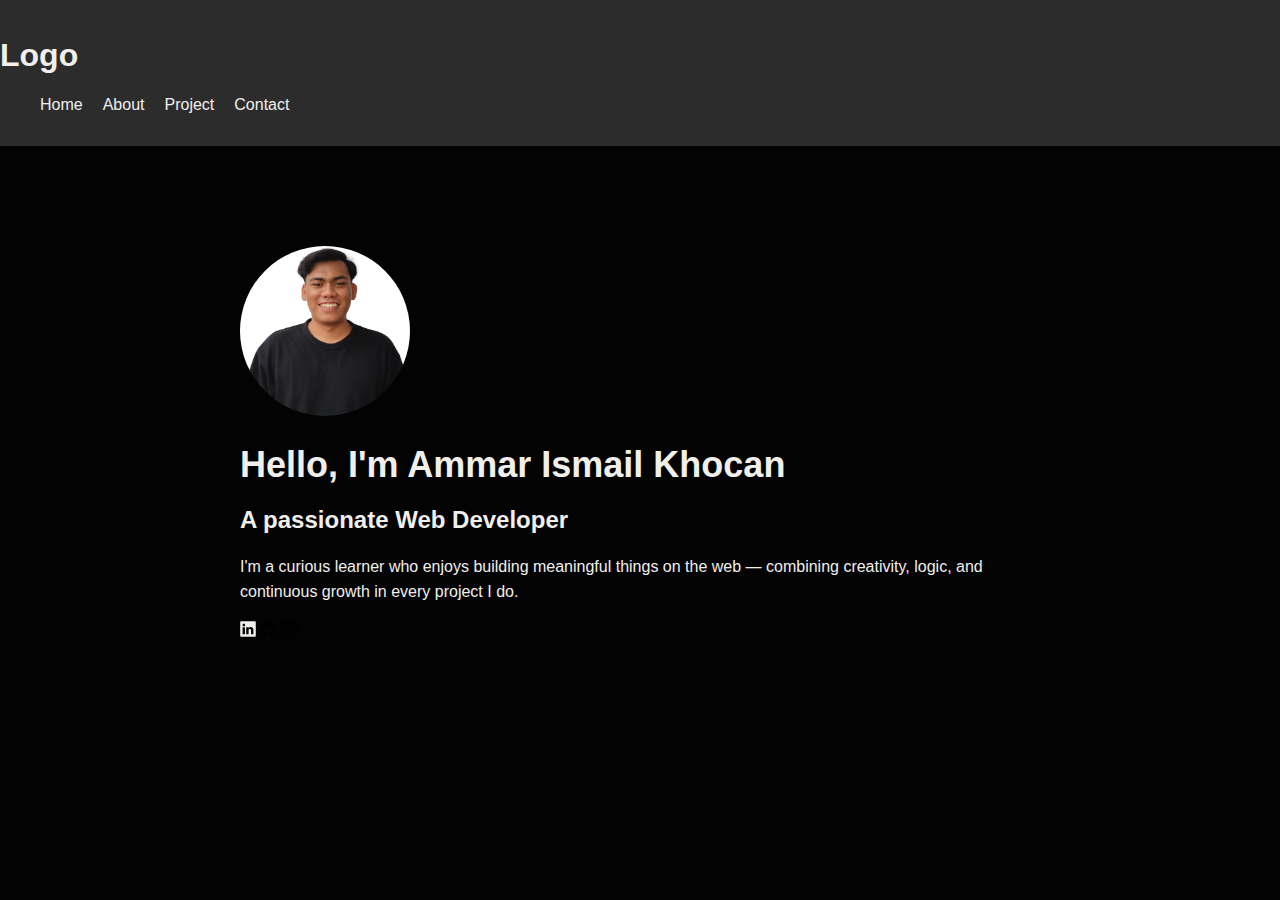
<file: index.html>
<!DOCTYPE html>
<html lang="en">
  <head>
    <meta charset="UTF-8" />
    <meta name="viewport" content="width=device-width, initial-scale=1.0" />
    <title>Ammar Ismail Khocan</title>
    <link rel="stylesheet" href="/index.css" />
  </head>
  <body>
    <nav class="navbar">
      <h1>Logo</h1>
      <ul>
        <li><a href="/">Home</a></li>
        <li><a href="/about">About</a></li>
        <li><a href="/project">Project</a></li>
        <li><a href="/contact">Contact</a></li>
      </ul>
    </nav>

    <main>
      <section class="intro">
        <header>
          <img
            src="/images/Ammar Ismail Khocan.jpeg"
            alt="Ammar Ismail Khocan"
            class="profil-image"
          />
        </header>

        <article class="content">
          <h1>Hello, I'm Ammar Ismail Khocan</h1>
          <h2>A passionate Web Developer</h2>
          <p>
            I'm a curious learner who enjoys building meaningful things on the
            web — combining creativity, logic, and continuous growth in every
            project I do.
          </p>
        </article>
        <div class="sosial-links">
          <a
            href="https://www.linkedin.com/in/ammarismailkhocan"
            target="_blank"
            ><img src="/images/linkedin.svg" alt="Linkedin"
          /></a>
          <a href="https://github.com/ammarkhocan" target="_blank"
            ><img src="/images/github.svg" alt="Github"
          /></a>
          <a href="https://www.instagram.com/ammarkhocan/" target="_blank"
            ><img src="/images/instagram.svg" alt="Instagram"
          /></a>
        </div>
      </section>
    </main>
  </body>
</html>
</file>
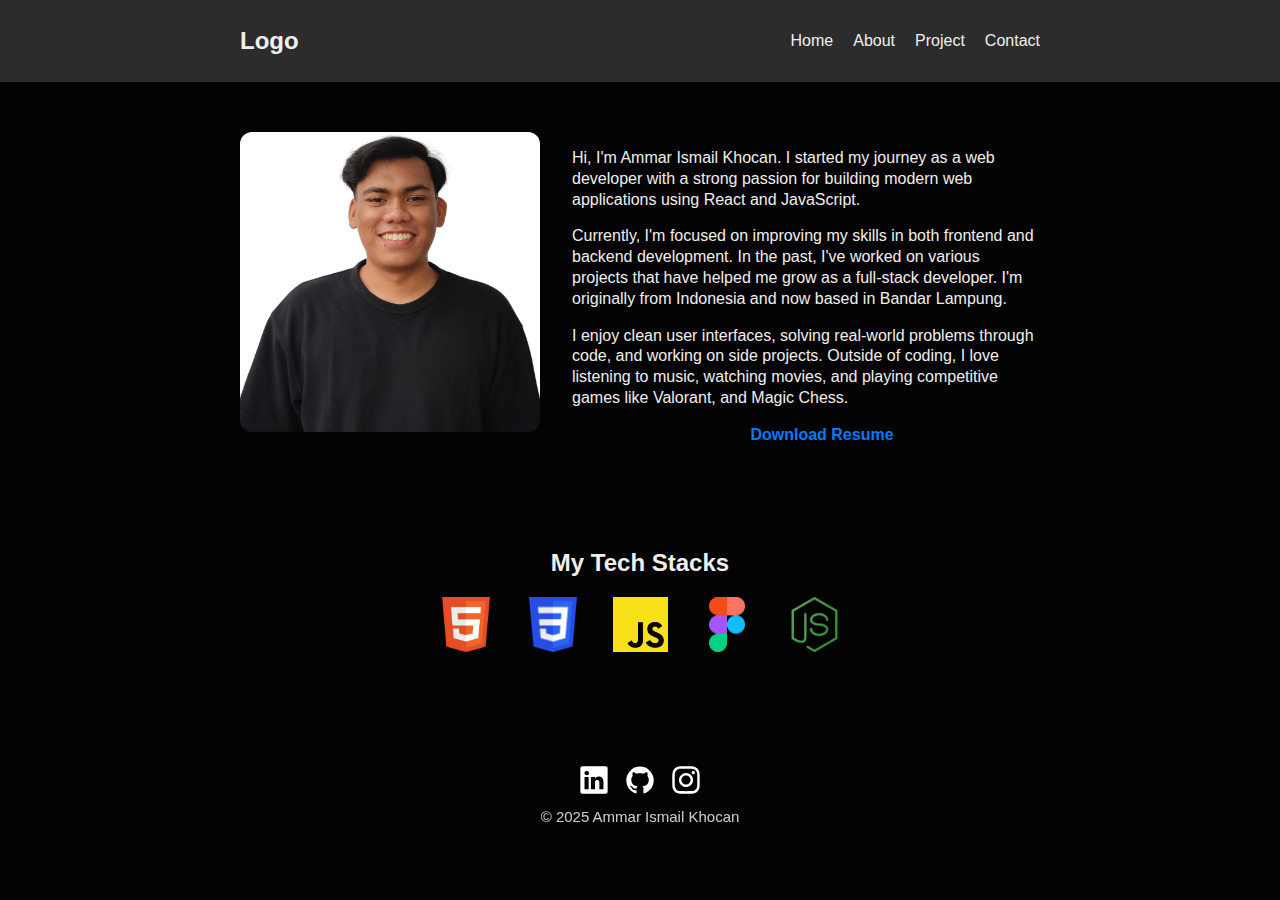
<file: about/index.html>
<!DOCTYPE html>
<html lang="en">
  <head>
    <meta charset="UTF-8" />
    <meta name="viewport" content="width=device-width, initial-scale=1.0" />
    <meta
      name="description"
      content="Ammar Ismail Khocan Portfolio — Focused on web development."
    />
    <title>About-Ammar Ismail Khocan</title>
    <link rel="stylesheet" href="/index.css" />
  </head>
  <body>
    <nav class="navbar">
      <div class="container">
        <h1 class="logo">Logo</h1>
        <ul>
          <li><a href="/">Home</a></li>
          <li><a href="/about">About</a></li>
          <li><a href="/project">Project</a></li>
          <li><a href="/contact">Contact</a></li>
        </ul>
      </div>
    </nav>

    <main>
      <section class="about">
        <div class="about-image">
          <img
            src="/images/Ammar Ismail Khocan.jpeg"
            alt="Ammar Ismail Khocan"
          />
        </div>
        <article class="about-content">
          <p>
            Hi, I'm Ammar Ismail Khocan. I started my journey as a web developer
            with a strong passion for building modern web applications using
            React and JavaScript.
          </p>

          <p>
            Currently, I'm focused on improving my skills in both frontend and
            backend development. In the past, I've worked on various projects
            that have helped me grow as a full-stack developer. I'm originally
            from Indonesia and now based in Bandar Lampung.
          </p>

          <p>
            I enjoy clean user interfaces, solving real-world problems through
            code, and working on side projects. Outside of coding, I love
            listening to music, watching movies, and playing competitive games
            like Valorant, and Magic Chess.
          </p>

          <a href="#" class="about-resume"
            ><img src="/images/download.svg" alt="Download" />Download Resume</a
          >
        </article>
      </section>

      <section class="tech-stacks">
        <h2>My Tech Stacks</h2>
        <div class="tech-icons">
          <img src="/images/html.png" alt="HTML" />
          <img src="/images/css.png" alt="CSS" />
          <img src="/images/js.png" alt="JavaScript" />
          <img src="/images/figma.png" alt="Figma" />
          <img src="/images/node.png" alt="Node.js" />
        </div>
      </section>
    </main>

    <footer class="footer">
      <div class="container-footer">
        <div class="footer-icons">
          <a
            href="https://www.linkedin.com/in/ammarismailkhocan"
            target="_blank"
          >
            <img src="/images/linkedin.svg" alt="Linkedin" />
          </a>
          <a href="https://github.com/ammarkhocan" target="_blank">
            <img src="/images/github.svg" alt="Github" />
          </a>
          <a href="https://www.instagram.com/ammarkhocan/" target="_blank">
            <img src="/images/instagram.svg" alt="Instagram" />
          </a>
        </div>
        <p>&copy; 2025 Ammar Ismail Khocan</p>
      </div>
    </footer>
  </body>
</html>
</file>
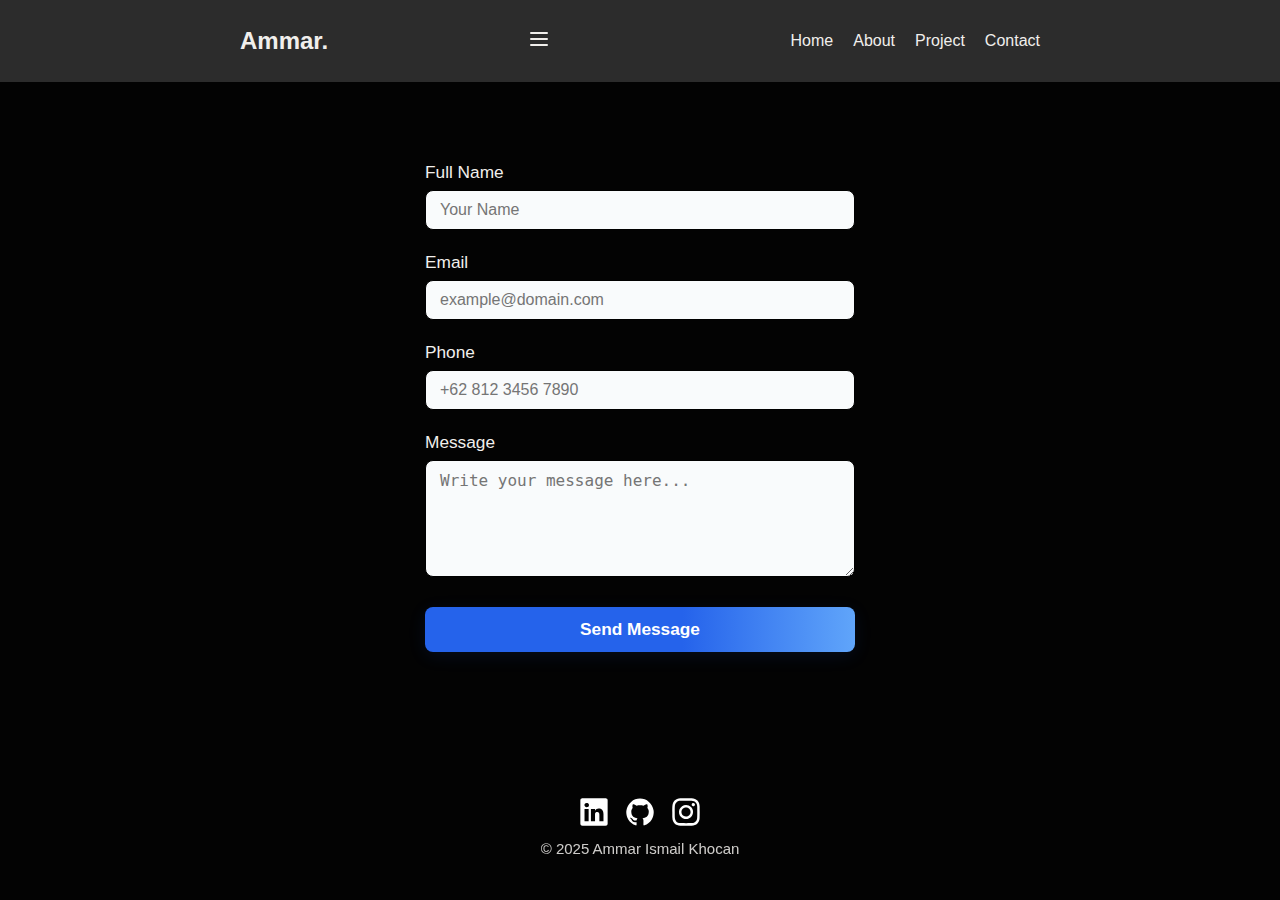
<file: contact/index.html>
<!DOCTYPE html>
<html lang="en">
  <head>
    <meta charset="UTF-8" />
    <meta name="viewport" content="width=device-width, initial-scale=1.0" />
    <meta
      name="description"
      content="Ammar Ismail Khocan Portfolio — Focused on web development."
    />
    <title>Contact-Ammar Ismail Khocan</title>
    <link rel="stylesheet" href="/index.css" />
  </head>
  <body>
    <nav class="navbar">
      <div class="container">
        <h1 class="logo">Ammar.</h1>
        <div class="navbar-toggle" id="navbar-toggle">
          <img src="/images/menu.svg" alt="Menu" />
        </div>
        <ul id="navbar-menu">
          <li><a href="/">Home</a></li>
          <li><a href="/about">About</a></li>
          <li><a href="/project">Project</a></li>
          <li><a href="/contact">Contact</a></li>
        </ul>
      </div>
    </nav>

    <main class="contact-main">
      <form class="contact-form">
        <div class="form-group">
          <label class="form-label">Full Name</label>
          <input
            class="form-input"
            name="full-name"
            type="text"
            placeholder="Your Name"
            required
          />
        </div>
        <div class="form-group">
          <label class="form-label">Email</label>
          <input
            class="form-input"
            name="email"
            type="email"
            placeholder="example@domain.com"
            required
          />
        </div>
        <div class="form-group">
          <label class="form-label" for="phone">Phone</label>
          <input
            class="form-input"
            name="phone"
            type="tel"
            placeholder="+62 812 3456 7890"
            required
          />
        </div>
        <div class="form-group">
          <label class="form-label" for="message">Message</label>
          <textarea
            class="form-input"
            name="message"
            rows="5"
            placeholder="Write your message here..."
            required
          ></textarea>
        </div>
        <button class="form-btn" type="submit">Send Message</button>
      </form>
    </main>

    <footer class="footer">
      <div class="container-footer">
        <div class="footer-icons">
          <a
            href="https://www.linkedin.com/in/ammarismailkhocan"
            target="_blank"
          >
            <img src="/images/linkedin.svg" alt="Linkedin" />
          </a>
          <a href="https://github.com/ammarkhocan" target="_blank">
            <img src="/images/github.svg" alt="Github" />
          </a>
          <a href="https://www.instagram.com/ammarkhocan/" target="_blank">
            <img src="/images/instagram.svg" alt="Instagram" />
          </a>
        </div>
        <p>&copy; 2025 Ammar Ismail Khocan</p>
      </div>
    </footer>
    <script>
      const toggle = document.getElementById("navbar-toggle");
      const menu = document.getElementById("navbar-menu");

      toggle.addEventListener("click", () => {
        menu.classList.toggle("active");
      });
    </script>
  </body>
</html>
</file>
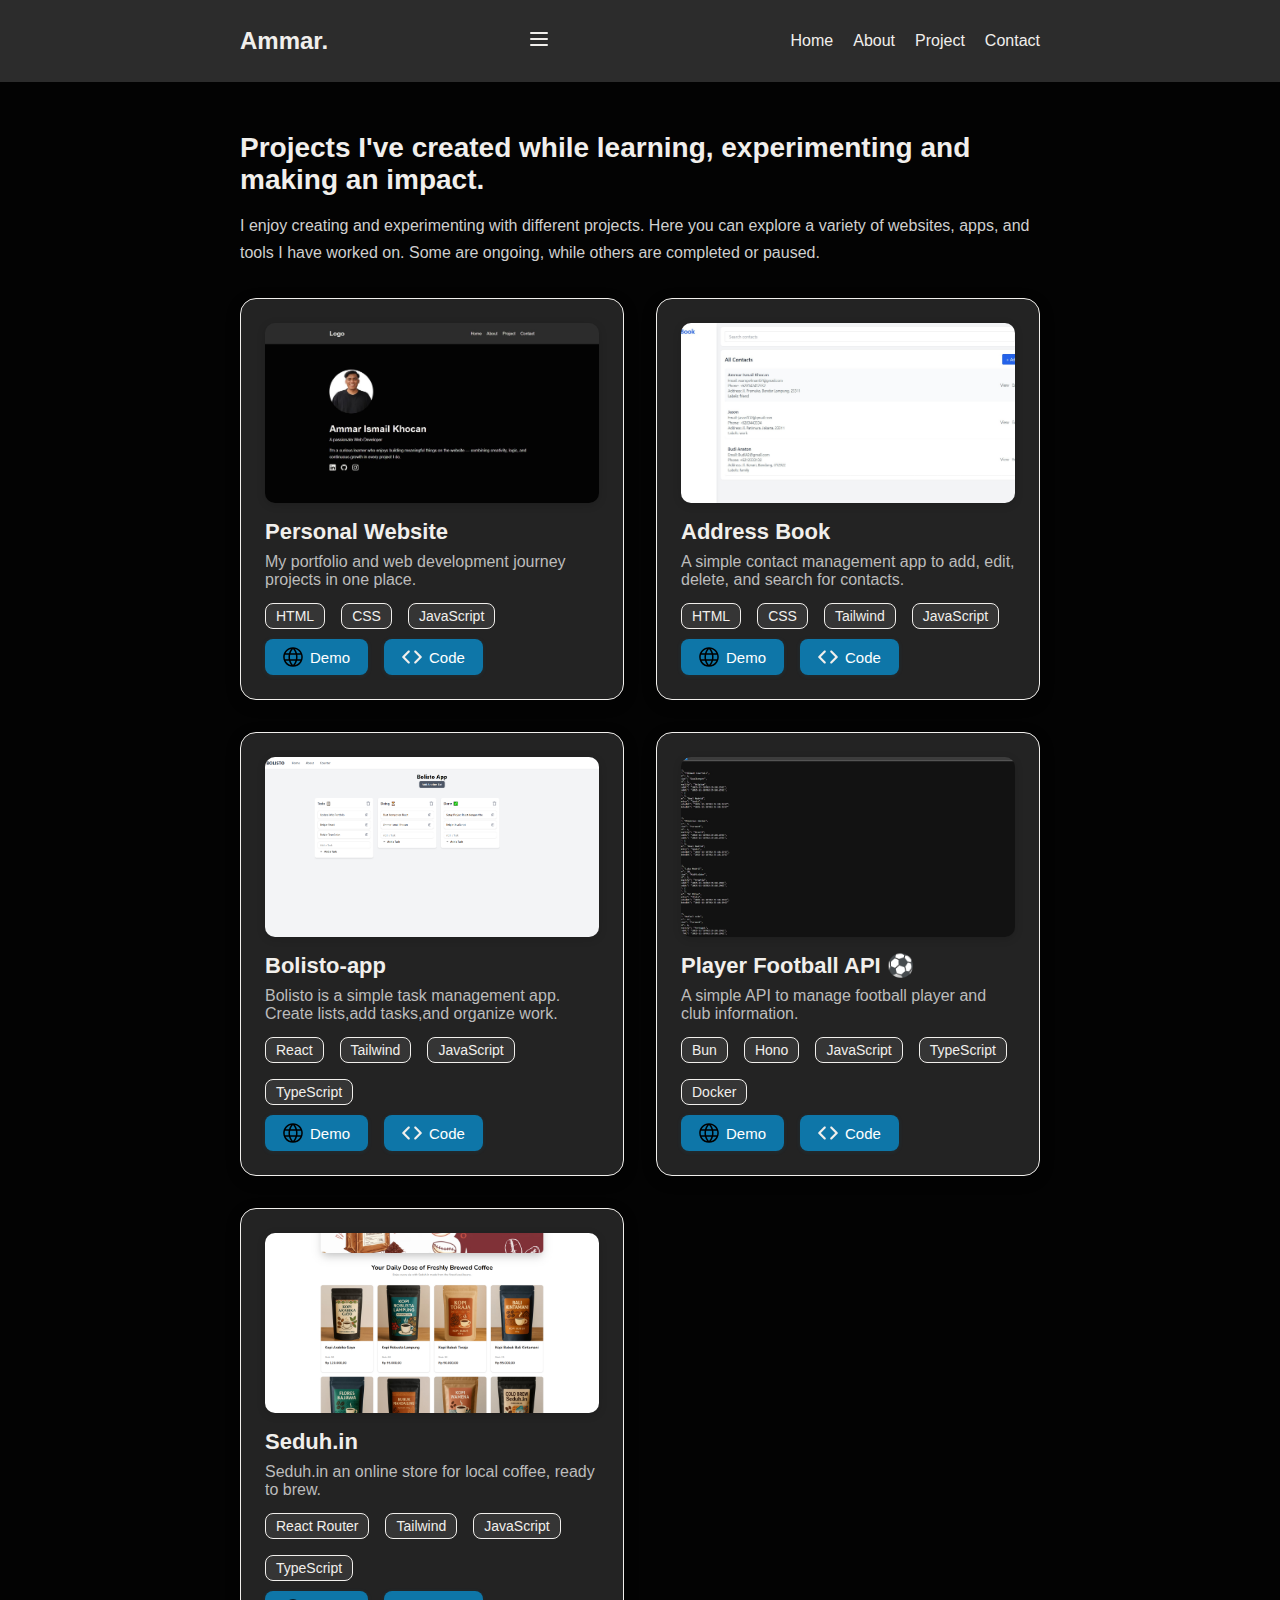
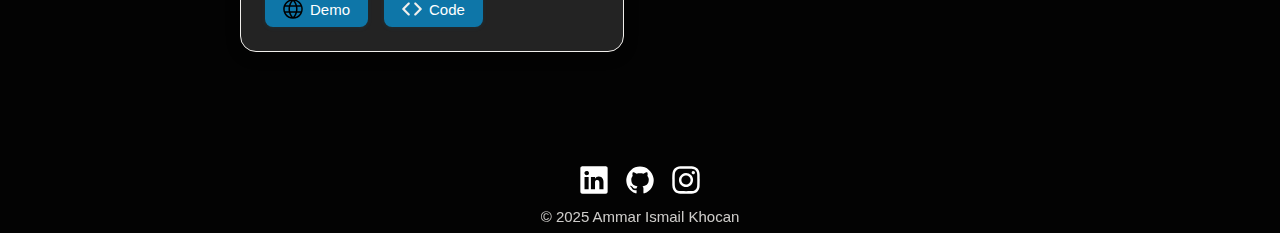
<file: project/index.html>
<!DOCTYPE html>
<html lang="en">
  <head>
    <meta charset="UTF-8" />
    <meta name="viewport" content="width=device-width, initial-scale=1.0" />
    <meta
      name="description"
      content="Ammar Ismail Khocan Portfolio — Focused on web development."
    />
    <title>Project-Ammar Ismail Khocan</title>
    <link rel="stylesheet" href="/index.css" />
  </head>
  <body>
    <nav class="navbar">
      <div class="container">
        <h1 class="logo">Ammar.</h1>
        <div class="navbar-toggle" id="navbar-toggle">
          <img src="/images/menu.svg" alt="Menu" />
        </div>
        <ul id="navbar-menu">
          <li><a href="/">Home</a></li>
          <li><a href="/about">About</a></li>
          <li><a href="/project">Project</a></li>
          <li><a href="/contact">Contact</a></li>
        </ul>
      </div>
    </nav>

    <main class="projects-section">
      <div class="projects-intro">
        <h2>
          Projects I've created while learning, experimenting and making an
          impact.
        </h2>
        <p>
          I enjoy creating and experimenting with different projects. Here you
          can explore a variety of websites, apps, and tools I have worked on.
          Some are ongoing, while others are completed or paused.
        </p>
      </div>

      <div class="projects-list">
        <div class="project-card">
          <img
            class="project-img"
            src="/images/project1.jpeg"
            alt="project-1"
          />
          <div class="project-details">
            <h3>Personal Website</h3>
            <p>
              My portfolio and web development journey projects in one place.
            </p>
            <ul class="project-stack">
              <li>HTML</li>
              <li>CSS</li>
              <li>JavaScript</li>
            </ul>
            <div class="project-links">
              <a href="https://ammarismail.com" target="_blank"
                ><img src="/images/globe.svg" alt="Demo" />Demo</a
              >
              <a
                href="https://github.com/ammarkhocan/ammarismail.com"
                target="_blank"
                ><img src="/images/code.svg" alt="Code" />Code</a
              >
            </div>
          </div>
        </div>
        <div class="project-card">
          <img
            class="project-img"
            src="/images/project2.jpeg"
            alt="project-2"
          />
          <div class="project-details">
            <h3>Address Book</h3>
            <p>
              A simple contact management app to add, edit, delete, and search
              for contacts.
            </p>
            <ul class="project-stack">
              <li>HTML</li>
              <li>CSS</li>
              <li>Tailwind</li>
              <li>JavaScript</li>
            </ul>
            <div class="project-links">
              <a href="https://address-book.ammarismail.com" target="_blank"
                ><img src="/images/globe.svg" alt="Demo" />Demo</a
              >
              <a
                href="https://github.com/ammarkhocan/address-book"
                target="_blank"
                ><img src="/images/code.svg" alt="Code" />Code</a
              >
            </div>
          </div>
        </div>
        <div class="project-card">
          <img
            class="project-img"
            src="/images/project3.jpeg"
            alt="project-3"
          />
          <div class="project-details">
            <h3>Bolisto-app</h3>
            <p>
              Bolisto is a simple task management app. Create lists,add
              tasks,and organize work.
            </p>
            <ul class="project-stack">
              <li>React</li>
              <li>Tailwind</li>
              <li>JavaScript</li>
              <li>TypeScript</li>
            </ul>
            <div class="project-links">
              <a href="https://bolisto.ammarismail.com" target="_blank"
                ><img src="/images/globe.svg" alt="Demo" />Demo</a
              >
              <a
                href="https://github.com/ammarkhocan/bolisto-app"
                target="_blank"
                ><img src="/images/code.svg" alt="Code" />Code</a
              >
            </div>
          </div>
        </div>
        <div class="project-card">
          <img
            class="project-img"
            src="/images/project4.jpeg"
            alt="project-4"
          />
          <div class="project-details">
            <h3>Player Football API ⚽</h3>
            <p>A simple API to manage football player and club information.</p>
            <ul class="project-stack">
              <li>Bun</li>
              <li>Hono</li>
              <li>JavaScript</li>
              <li>TypeScript</li>
              <li>Docker</li>
            </ul>
            <div class="project-links">
              <a href="https://football-players.up.railway.app" target="_blank"
                ><img src="/images/globe.svg" alt="Demo" />Demo</a
              >
              <a
                href="https://github.com/ammarkhocan/football-players-api"
                target="_blank"
                ><img src="/images/code.svg" alt="Code" />Code</a
              >
            </div>
          </div>
        </div>
        <div class="project-card">
          <img
            class="project-img"
            src="/images/project5.jpeg"
            alt="project-5"
          />
          <div class="project-details">
            <h3>Seduh.in</h3>
            <p>Seduh.in an online store for local coffee, ready to brew.</p>
            <ul class="project-stack">
              <li>React Router</li>
              <li>Tailwind</li>
              <li>JavaScript</li>
              <li>TypeScript</li>
            </ul>
            <div class="project-links">
              <a href="https://seduh.in.ammarismail.com" target="_blank"
                ><img src="/images/globe.svg" alt="Demo" />Demo</a
              >
              <a href="https://github.com/ammarkhocan/seduh.in" target="_blank"
                ><img src="/images/code.svg" alt="Code" />Code</a
              >
            </div>
          </div>
        </div>
      </div>
    </main>

    <footer class="footer">
      <div class="container-footer">
        <div class="footer-icons">
          <a
            href="https://www.linkedin.com/in/ammarismailkhocan"
            target="_blank"
          >
            <img src="/images/linkedin.svg" alt="Linkedin" />
          </a>
          <a href="https://github.com/ammarkhocan" target="_blank">
            <img src="/images/github.svg" alt="Github" />
          </a>
          <a href="https://www.instagram.com/ammarkhocan/" target="_blank">
            <img src="/images/instagram.svg" alt="Instagram" />
          </a>
        </div>
        <p>&copy; 2025 Ammar Ismail Khocan</p>
      </div>
    </footer>
    <script>
      const toggle = document.getElementById("navbar-toggle");
      const menu = document.getElementById("navbar-menu");

      toggle.addEventListener("click", () => {
        menu.classList.toggle("active");
      });
    </script>
  </body>
</html>
</file>
<file: index.css>
body {
  font-family: sans-serif;
  background-color: #030303;
  color: #f1efec;
  margin: 0;
  padding: 0;
  min-height: 100vh;
}

.navbar {
  background-color: #2c2c2c;
  padding: 16px 0;
}

.navbar .container {
  display: flex;
  justify-content: space-between;
  align-items: center;
  max-width: 800px;
  margin: 0 auto;
}

.logo {
  font-size: 24px;
  color: #f1efec;
  margin: 0;
}

.navbar ul {
  display: flex;
  gap: 20px;
  list-style: none;
}

.navbar a {
  color: #f1efec;
  text-decoration: none;
  font-weight: 500;
  transition: color 0.3s ease;
}

.navbar a:hover {
  color: #ffffff;
}

.intro {
  max-width: 800px;
  margin: 100px auto;
}

.profil-image {
  width: 170px;
  height: 170px;
  border-radius: 50%;
}

.content h1 {
  font-size: 36px;
  margin-bottom: 8px;
}

.content p {
  margin-top: 0;
  line-height: 1.6;
}

.content p .developer-title {
  margin-bottom: 16px;
  font-weight: 500;
}

.social-links a img {
  width: 25px;
  margin-right: 15px;
}

/* footer */
.footer {
  color: #f1efec;
  padding: 24px 0 8px 0;
  text-align: center;
  margin-top: 90px;
}

.footer .containe-footer {
  display: flex;
  flex-direction: column;
  align-items: center;
  gap: 12px;
}

.footer-icons {
  display: flex;
  flex-direction: row;
  gap: 18px;
  justify-content: center;
  margin-bottom: 10px;
}

.footer-icons a img {
  width: 28px;
  filter: brightness(0) invert(1);
  transition: transform 0.2s;
}

.footer-icons a img:hover {
  transform: scale(1.15);
}

.footer p {
  margin: 0;
  font-size: 15px;
  opacity: 0.85;
}

/*=====================
page about
==================*/
.about {
  max-width: 800px;
  margin: 50px auto;
  display: flex;
  gap: 2rem;
}

.about-image img {
  width: 300px;
  height: 300px;
  border-radius: 12px;
}

.about-content {
  line-height: 1.3;
}

.about-resume {
  gap: 0.5rem;
  margin-top: 1rem;
  text-decoration: none;
  color: #007bff;
  font-weight: bold;
  display: flex;
  justify-content: center;
  transition: color 0.2s, transform 0.2s;
}

.about-resume:hover {
  color: #0056b3;
  transform: translateY(-1px);
}

.tech-stacks {
  text-align: center;
  margin-top: 100px;
}

.tech-icons {
  display: flex;
  justify-content: center;
  flex-wrap: wrap;
  gap: 2rem;
  margin-top: 1rem;
}

.tech-icons img {
  width: 55px;
  height: 55px;
  object-fit: contain;
}

/*=====================
Page Project
=====================*/
.projects-section {
  margin: 50px auto;
  max-width: 800px;
  padding: 0 16px;
}

.projects-intro {
  margin-bottom: 32px;
}

.projects-intro h2 {
  font-size: 28px;
  margin-bottom: 8px;
  color: #f1efec;
}

.projects-intro p {
  font-size: 16px;
  line-height: 1.7;
  margin-bottom: 24px;
  color: #cfcfcf;
}

.projects-list {
  display: grid;
  grid-template-columns: repeat(2, 1fr);
  gap: 32px;
}

.project-card {
  background: #232323;
  border: 1px solid #f1efec;
  border-radius: 16px;
  box-shadow: 0 4px 16px rgba(0, 0, 0, 0.15);
  padding: 24px;
  display: flex;
  flex-direction: column;
  transition: transform 0.18s, box-shadow 0.18s;
}

.project-img {
  border-radius: 10px;
  width: 100%;
  height: 180px;
  object-fit: cover;
  box-shadow: 0 2px 8px rgba(0, 0, 0, 0.15);
  margin-bottom: 16px;
}

.project-details {
  flex: 1;
}

.project-details h3 {
  margin: 0 0 8px 0;
  font-size: 22px;
  color: #f1efec;
}

.project-details p {
  margin: 0 0 14px 0;
  color: #bcbcbc;
}

.project-stack {
  display: flex;
  gap: 16px;
  padding: 0;
  margin: 0;
  list-style: none;
  flex-wrap: wrap;
  align-items: center;
}

.project-stack li {
  border: 1px solid #f1efec;
  display: flex;
  align-items: center;
  background: #353535;
  border-radius: 8px;
  padding: 4px 10px;
  font-size: 14px;
  color: #f1efec;
  gap: 7px;
}

.project-stack img {
  width: 18px;
  height: 18px;
  object-fit: contain;
  margin-right: 5px;
}

.project-links {
  display: flex;
  gap: 16px;
  margin-top: 10px;
  flex-wrap: wrap;
}

.project-links a {
  display: flex;
  align-items: center;
  gap: 7px;
  background: #0e76a8;
  color: #fff;
  text-decoration: none;
  border-radius: 8px;
  padding: 8px 18px;
  font-size: 15px;
  font-weight: 500;
  transition: background 0.22s, transform 0.18s;
  box-shadow: 0 1px 4px rgba(14, 118, 168, 0.15);
}

.project-links a img {
  width: 20px;
  height: 20px;
}

.project-links a:hover {
  background: #42a5f5;
  transform: translateY(-1px) scale(1.04);
}

/* Contact */
.contact-main {
  margin-top: 40px; /* Tambahkan ini */
  display: flex;
  justify-content: center;
  align-items: center;
}

.contact-form {
  border-radius: 18px;
  padding: 40px 32px 32px 32px;
  width: 100%;
  max-width: 430px;
  display: flex;
  flex-direction: column;
  gap: 22px;
}

.form-group {
  display: flex;
  flex-direction: column;
  gap: 7px;
}

.form-label {
  font-size: 1.08rem;
  color: #f1efec;
  font-weight: 500;
}

.form-input {
  font-size: 1rem;
  padding: 10px 14px;
  border: 1.5px solid #000000;
  border-radius: 8px;
  background: #f9fbfc;
  transition: border 0.2s, box-shadow 0.2s;
  outline: none;
}

.form-input:focus {
  border: 1.5px solid #42a5f5;
  box-shadow: 0 2px 10px rgba(37, 99, 235, 0.07);
  background: #fff;
}

.form-btn {
  margin-top: 8px;
  padding: 12px 0;
  background: linear-gradient(90deg, #2563eb 60%, #60a5fa 100%);
  color: #fff;
  font-size: 1.08rem;
  border: none;
  border-radius: 8px;
  cursor: pointer;
  font-weight: 600;
  box-shadow: 0 4px 18px rgba(37, 99, 235, 0.11);
  transition: background 0.18s, box-shadow 0.18s;
}

.form-btn:hover,
.form-btn:focus {
  background: linear-gradient(90deg, #1d4ed8 60%, #3b82f6 100%);
  box-shadow: 0 6px 28px rgba(37, 99, 235, 0.14);
}
</file>
